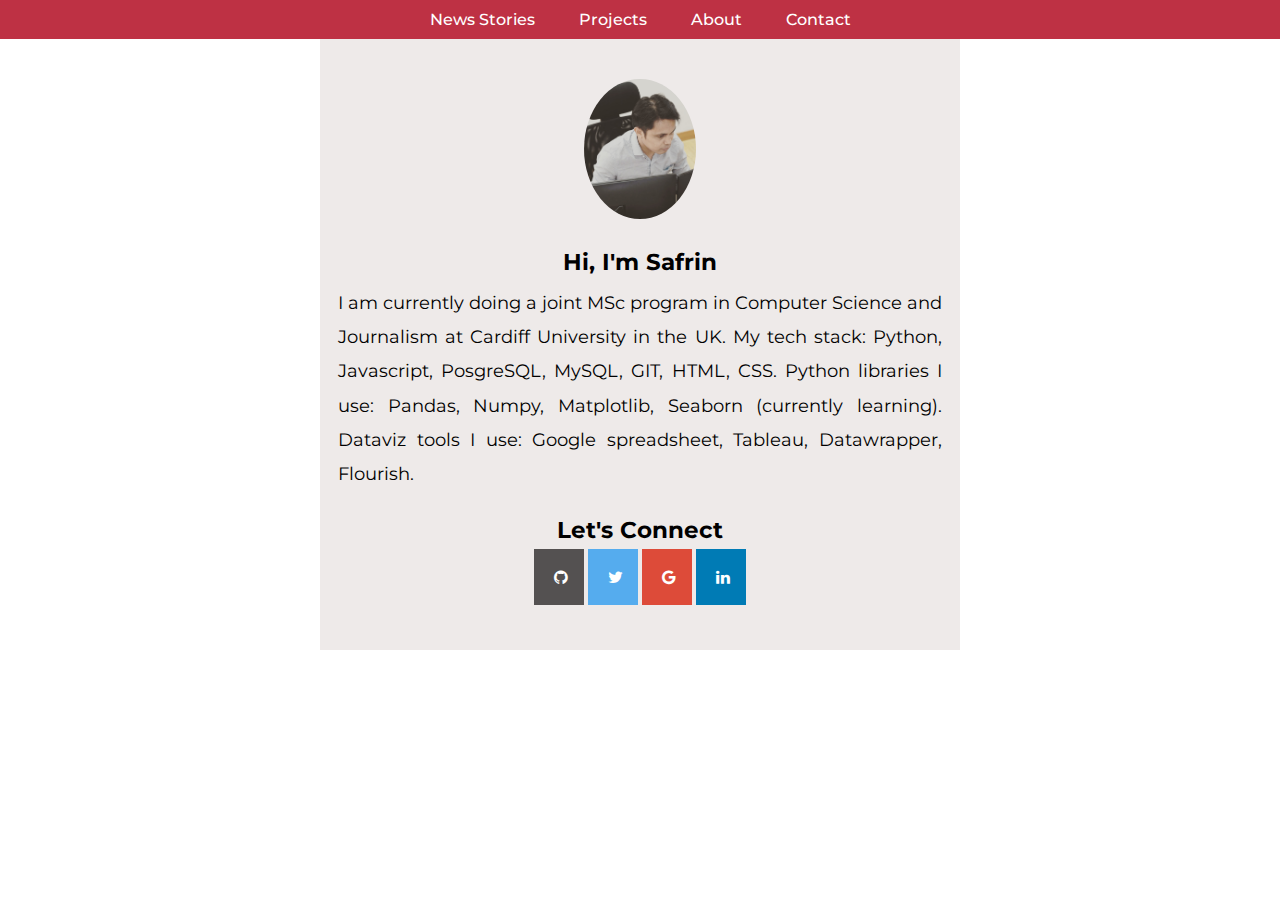
<file: index.html>
<!DOCTYPE html>
<html>
<head>
  <meta charset="utf-8">
  <title>Safrin's Portfolio</title>
  <meta name="description" content="">
  <meta name="viewport" content="width=device-width, initial-scale=1">
  <link rel="stylesheet" href="styles.css">
  <link rel="stylesheet" href="https://cdnjs.cloudflare.com/ajax/libs/font-awesome/4.7.0/css/font-awesome.min.css">
</head>

<body>
	<header>
		<nav class="nav">
			<!-- <label for="toggle">&#9776;</label>
        	<input type="checkbox" id="toggle"/> -->
			<ul class="nav_links">
				<li><a href="#">News Stories</a></li>
				<li><a href="#">Projects</a></li>
				<li><a href="#">About</a></li>
				<li><a href="#">Contact</a></li>
			</ul>
		</nav>
	</header>
	<div class="description_box">
		<div class='photo'>
			<img class="left_photo" src="images/photo1.jpeg" alt="my photo">
		</div>
		<div class="text">
			<h1>Hi, I'm Safrin</h1>
			<p>I am currently doing a joint MSc program in Computer Science and Journalism at Cardiff University in the UK. My tech stack: Python, Javascript, PosgreSQL, MySQL, GIT, HTML, CSS. Python libraries I use: Pandas, Numpy, Matplotlib, Seaborn (currently learning). Dataviz tools I use: Google spreadsheet, Tableau, Datawrapper, Flourish.</p>
		</div>
		<h3 class="social-text">Let's Connect</h3>
		<div id="social-media">
		    <a href="https://github.com/safrinlabatu" class="fa fa-github"id="profile-link" target="_blank"></a>
		    <a href="https://twitter.com/SafrinLaBatu" class="fa fa-twitter" target="_blank"></a>
		    <a href="mailto: &#115;&#97;&#102;&#114;&#105;&#110;&#46;&#116;&#106;&#112;&#99;&#117;&#98;&#50;&#48;&#49;&#53;&#64;&#103;&#109;&#97;&#105;&#108;&#46;&#99;&#111;&#109;" target="_blank" class="fa fa-google"></a>
		    <a href="https://www.linkedin.com/in/safrin-la-batu/" class="fa fa-linkedin" target="_blank"></a>
  		</div>
	</div>
</body>

<!-- Javascript for hamburger menu (updated later)-->
<script>

</script>
</html>
</file>
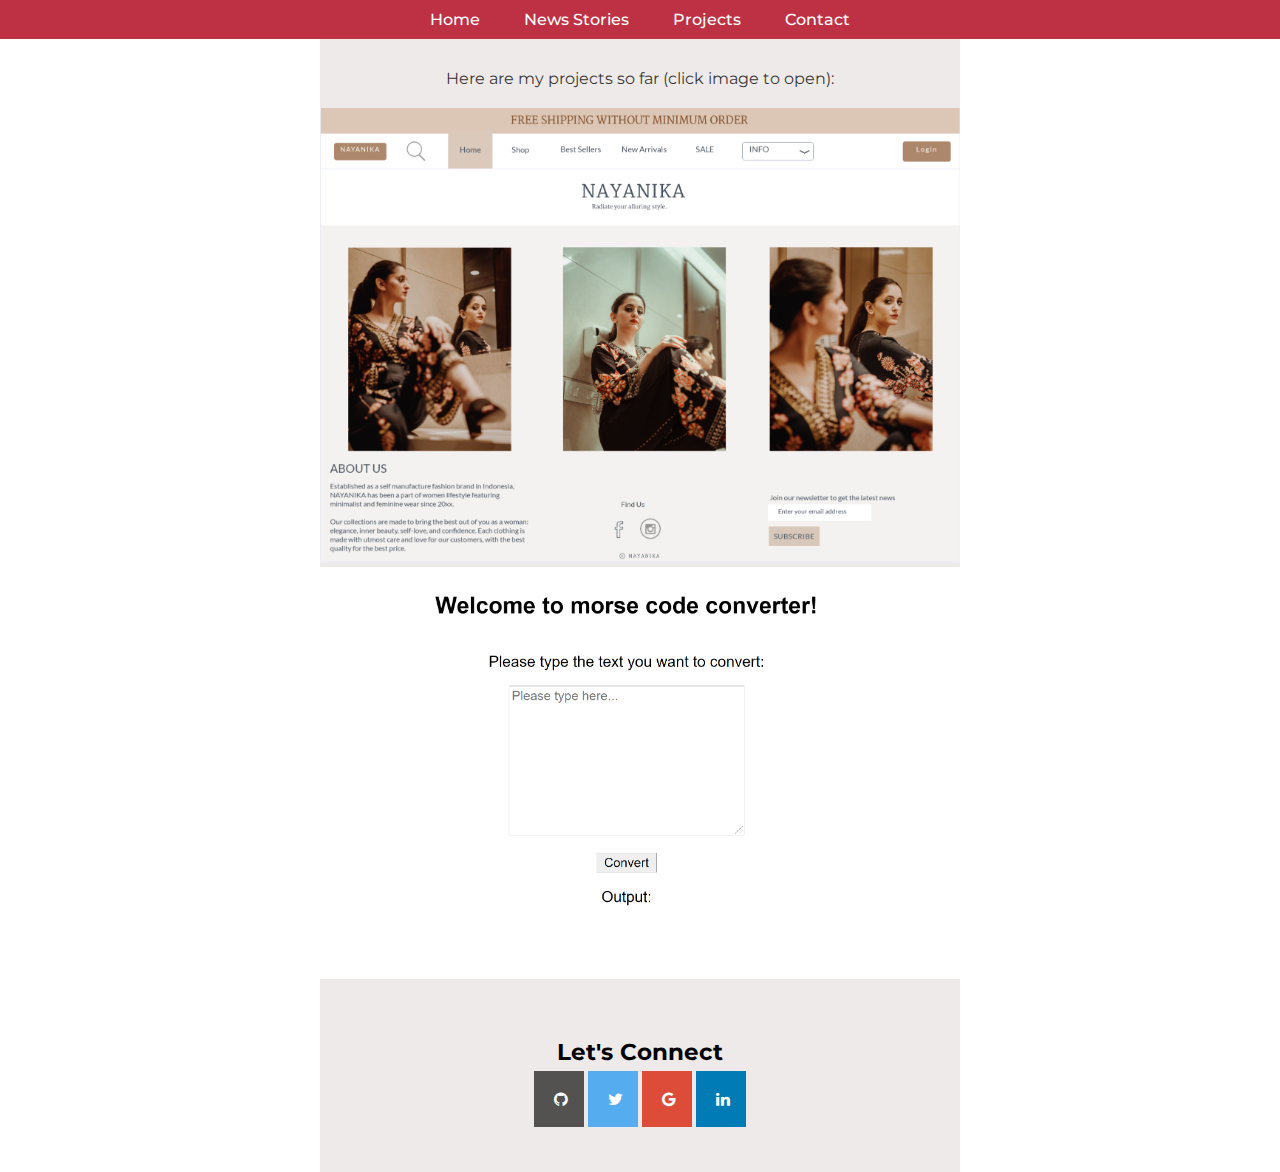
<file: projects.html>
<!DOCTYPE html>
<html>
<head>
  <meta charset="utf-8">
  <title>Safrin's Portfolio</title>
  <meta name="description" content="">
  <meta name="viewport" content="width=device-width, initial-scale=1">
  <link rel="stylesheet" href="projects.css">
  <link rel="stylesheet" href="https://cdnjs.cloudflare.com/ajax/libs/font-awesome/4.7.0/css/font-awesome.min.css">
</head>

<body>
	<header>
		<nav class="nav">
			<!-- <label for="toggle">&#9776;</label>
        	<input type="checkbox" id="toggle"/> -->
			<ul class="nav_links">
                <li><a href="index.html">Home</a></li>
				<li><a href="#">News Stories</a></li>
				<li><a href="projects.html">Projects</a></li>
				<li><a href="#">Contact</a></li>
			</ul>
		</nav>
	</header>
	<div class="description_box">
		<div class='projects'>
            <p>Here are my projects so far (click image to open):</p>
            <a href="https://safrinlabatu.github.io/ecommerce/" target="_blank"><img src="images/ecommerce.PNG" width="100%" height="100%"></a>
            <a href="https://safrinlabatu.github.io/Morse-Code/" target="_blank"><img src="images/morse.PNG" width="100%" height="100%"></a>
		</div>
		<h3 class="social-text">Let's Connect</h3>
		<div id="social-media">
		    <a href="https://github.com/safrinlabatu" class="fa fa-github"id="profile-link" target="_blank"></a>
		    <a href="https://twitter.com/SafrinLaBatu" class="fa fa-twitter" target="_blank"></a>
		    <a href="mailto: &#115;&#97;&#102;&#114;&#105;&#110;&#46;&#116;&#106;&#112;&#99;&#117;&#98;&#50;&#48;&#49;&#53;&#64;&#103;&#109;&#97;&#105;&#108;&#46;&#99;&#111;&#109;" target="_blank" class="fa fa-google"></a>
		    <a href="https://www.linkedin.com/in/safrin-la-batu/" class="fa fa-linkedin" target="_blank"></a>
  		</div>
	</div>
</body>

<!-- Javascript for hamburger menu (updated later)-->
<script>

</script>
</html>
</file>
<file: styles.css>
@import url('https://fonts.googleapis.com/css2?family=Montserrat:wght@500&display=swap');


* {
	box-sizing: border-box;
	padding: 0;
	margin: 0; 
	max-width: 100%;
}

li, a {
	font-family: "Montserrat", sans-serif;
	font-weight: 500;
	font-size: 16px;
	color: black;
	text-decoration: none;
}

header {
	display: flex;
	justify-content: center;
	align-items: center;
	/*padding: 30px, 10%;*/
	background-color: rgb(190,49,68); /* temporary attribute*/
	margin: 0px;
	border: 0px;
}

.nav_links {
	list-style: none;
	/*background-color: rgb(190,49,68);*/
	padding-top: 10px;
	padding-bottom:10px;

}

.nav_links li {
	display: inline-block;
	padding: 0px, 20px;
	margin-right: 15px;
	margin-left: 15px;
}

.nav_links li a {
	transition: all 0.3s ease 0s;
	color: white;
	background-color: none;
	border-color: none;
	border: none;
	border-radius: 40px;
	padding: 5px;
	cursor: pointer;
	transition: all 0.3s ease 0x;
}

.nav_links li a:hover {
	background-color: white;
	color: black;
}

.description_box {
	display: flex;
	width: 40em;
	background: #EEEAE9;
	flex-direction: column;
	justify-content: center;
	align-items: center;
	margin: auto; /*centering the main body*/
	padding-bottom: 40px;
}

.text {
	font-family: "Montserrat", sans-serif;
	margin-top: 25px;
	margin-left: 18px;
	margin-right: 18px;
}

h1 {
	text-align: center;
	font-family: "Montserrat", sans-serif;
	font-size: 2.5vmin;
}

p {
	text-align: justify;
	line-height: 1.9;
	margin-top: 10px;
	font-size: 2vmin;
}

.left_photo {
	max-width: 100%; /*make the photo responsive*/
	align-self: center;
	height: 140px;
  	margin-top: 40px;
  	/*background-color: red;*/
}

img {
	border-radius: 50%;
}

.social-text {
	font-family: "Montserrat", sans-serif;
	text-align: center;
	margin-top: 25px;
	font-size: 2.5vmin;
}

#social-media {
  display: flex;
  flex-direction: row;
  justify-content: center;
  align-items: center;
}
.fa {
  padding: 20px;
  font-size: 30px;
  width: 50px;
  text-align: center;
  text-decoration: none;
  margin: 5px 2px;
}

.fa:hover {
    opacity: 0.7;
}

.fa-github {
  background: #545151;
  color: white;
}

.fa-twitter {
  background: #55ACEE;
  color: white;
}

.fa-google {
  background: #dd4b39;
  color: white;
}

.fa-linkedin {
  background: #007bb5;
  color: white;
}

/* Media*/

@media (max-width: 414px) {
	header {
		display: flex;
		flex-direction: column;
	}

	.nav_links {
		display: flex;
		flex-direction: column;
	}

	.nav_links li {
		margin-top: 7px;
		align-self: center;
	}
}

/* Hamburger menu updated later*/
</file>
<file: projects.css>
@import url('https://fonts.googleapis.com/css2?family=Montserrat:wght@500&display=swap');


* {
	box-sizing: border-box;
	padding: 0;
	margin: 0; 
	max-width: 100%;
}

li, a {
	font-family: "Montserrat", sans-serif;
	font-weight: 500;
	font-size: 16px;
	color: black;
	text-decoration: none;
}

header {
	display: flex;
	justify-content: center;
	align-items: center;
	/*padding: 30px, 10%;*/
	background-color: rgb(190,49,68); /* temporary attribute*/
	margin: 0px;
	border: 0px;
}

.nav_links {
	list-style: none;
	/*background-color: rgb(190,49,68);*/
	padding-top: 10px;
	padding-bottom:10px;

}

.nav_links li {
	display: inline-block;
	padding: 0px, 20px;
	margin-right: 15px;
	margin-left: 15px;
}

.nav_links li a {
	transition: all 0.3s ease 0s;
	color: white;
	background-color: none;
	border-color: none;
	border: none;
	border-radius: 40px;
	padding: 5px;
	cursor: pointer;
	transition: all 0.3s ease 0x;
}

.nav_links li a:hover {
	background-color: white;
	color: black;
}

.description_box {
	display: flex;
	width: 40em;
	background: #EEEAE9;
	flex-direction: column;
	justify-content: center;
	align-items: center;
	margin: auto; /*centering the main body*/
	padding-bottom: 40px;
}

.projects {
    display: flex;
    flex-direction: column;
    padding-top: 30px;
    padding-bottom: 30px;
    
}

.projects a:hover {
    background-color: #55ACEE;
}

.projects p {
    font-family: "Montserrat", sans-serif;
    color: rgba(0, 0, 0, 0.8);
    text-align: center;
    padding-bottom: 20px;
}

.social-text {
	font-family: "Montserrat", sans-serif;
	text-align: center;
	margin-top: 25px;
	font-size: 2.5vmin;
}

#social-media {
  display: flex;
  flex-direction: row;
  justify-content: center;
  align-items: center;
}
.fa {
  padding: 20px;
  font-size: 30px;
  width: 50px;
  text-align: center;
  text-decoration: none;
  margin: 5px 2px;
}

.fa:hover {
    opacity: 0.7;
}

.fa-github {
  background: #545151;
  color: white;
}

.fa-twitter {
  background: #55ACEE;
  color: white;
}

.fa-google {
  background: #dd4b39;
  color: white;
}

.fa-linkedin {
  background: #007bb5;
  color: white;
}

/* Media*/

@media (max-width: 414px) {
	header {
		display: flex;
		flex-direction: column;
	}

	.nav_links {
		display: flex;
		flex-direction: column;
	}

	.nav_links li {
		margin-top: 7px;
		align-self: center;
	}
}

/* Hamburger menu updated later*/
</file>
